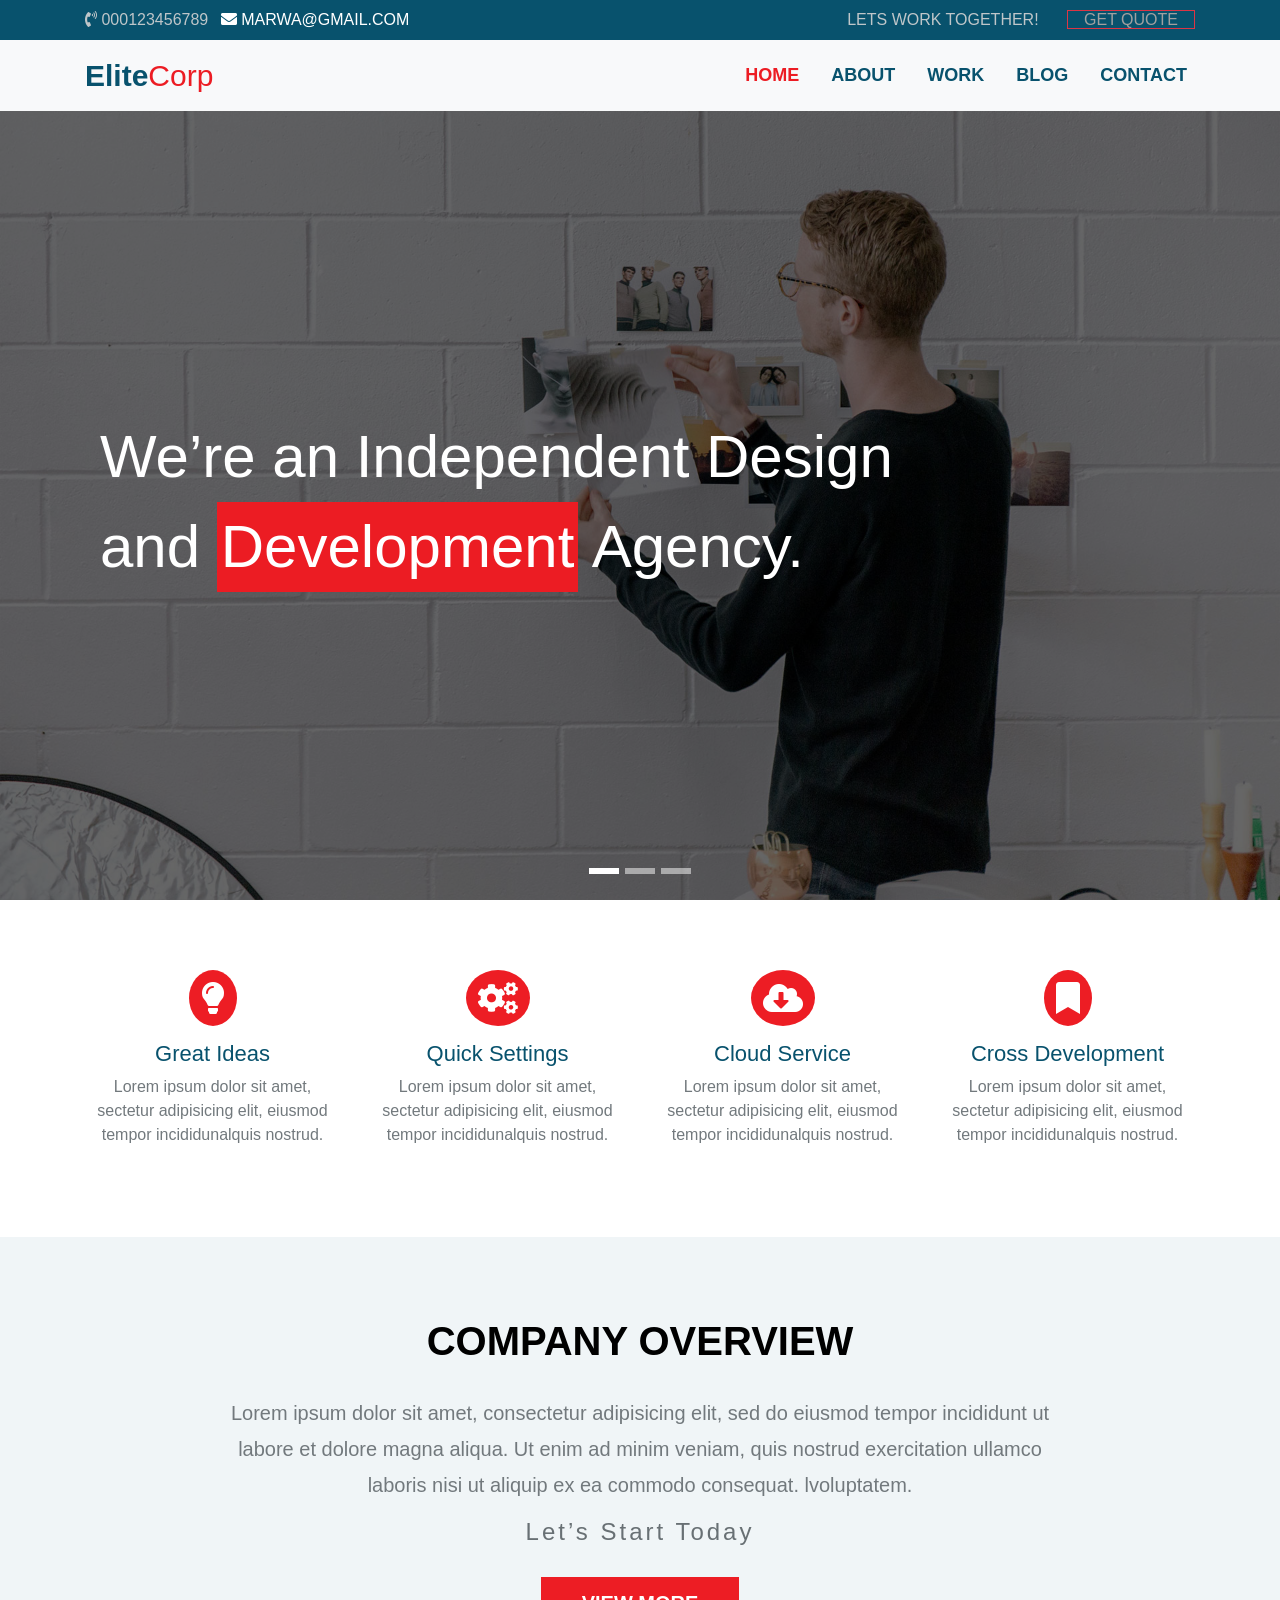
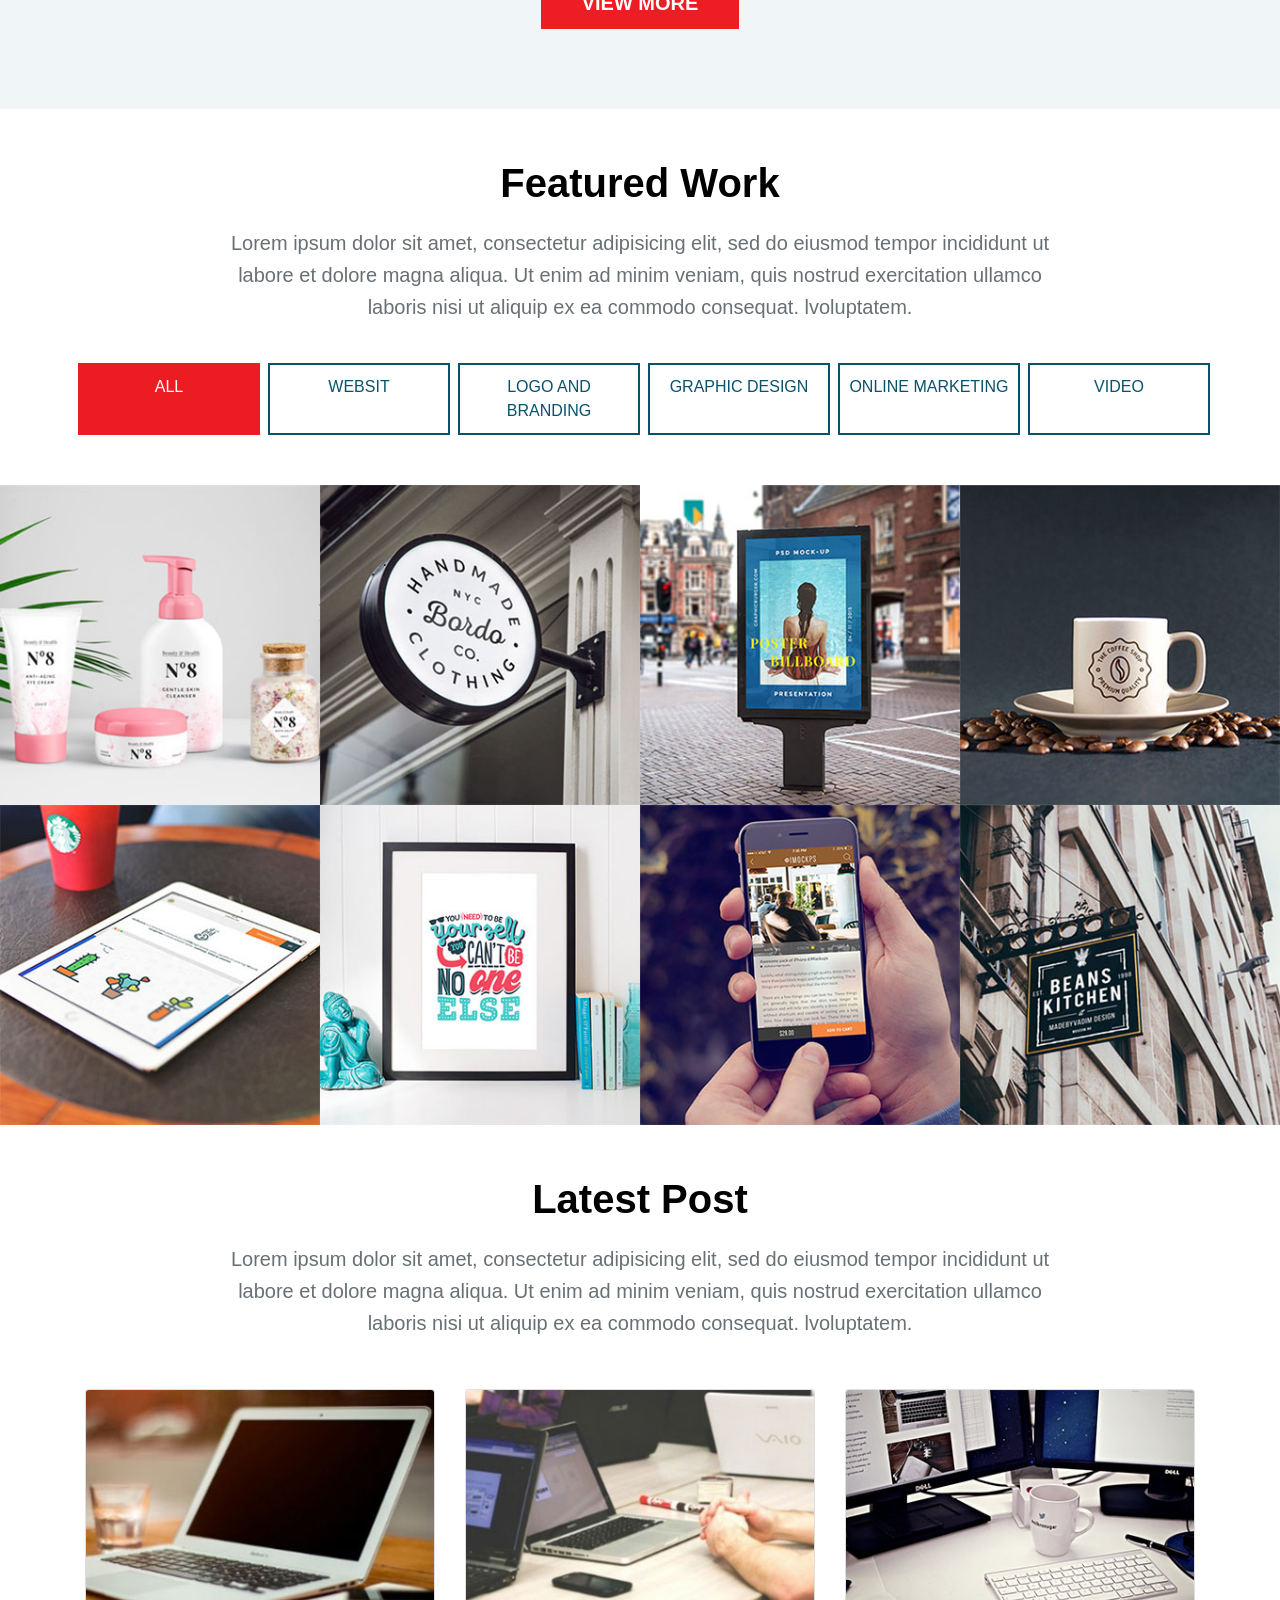
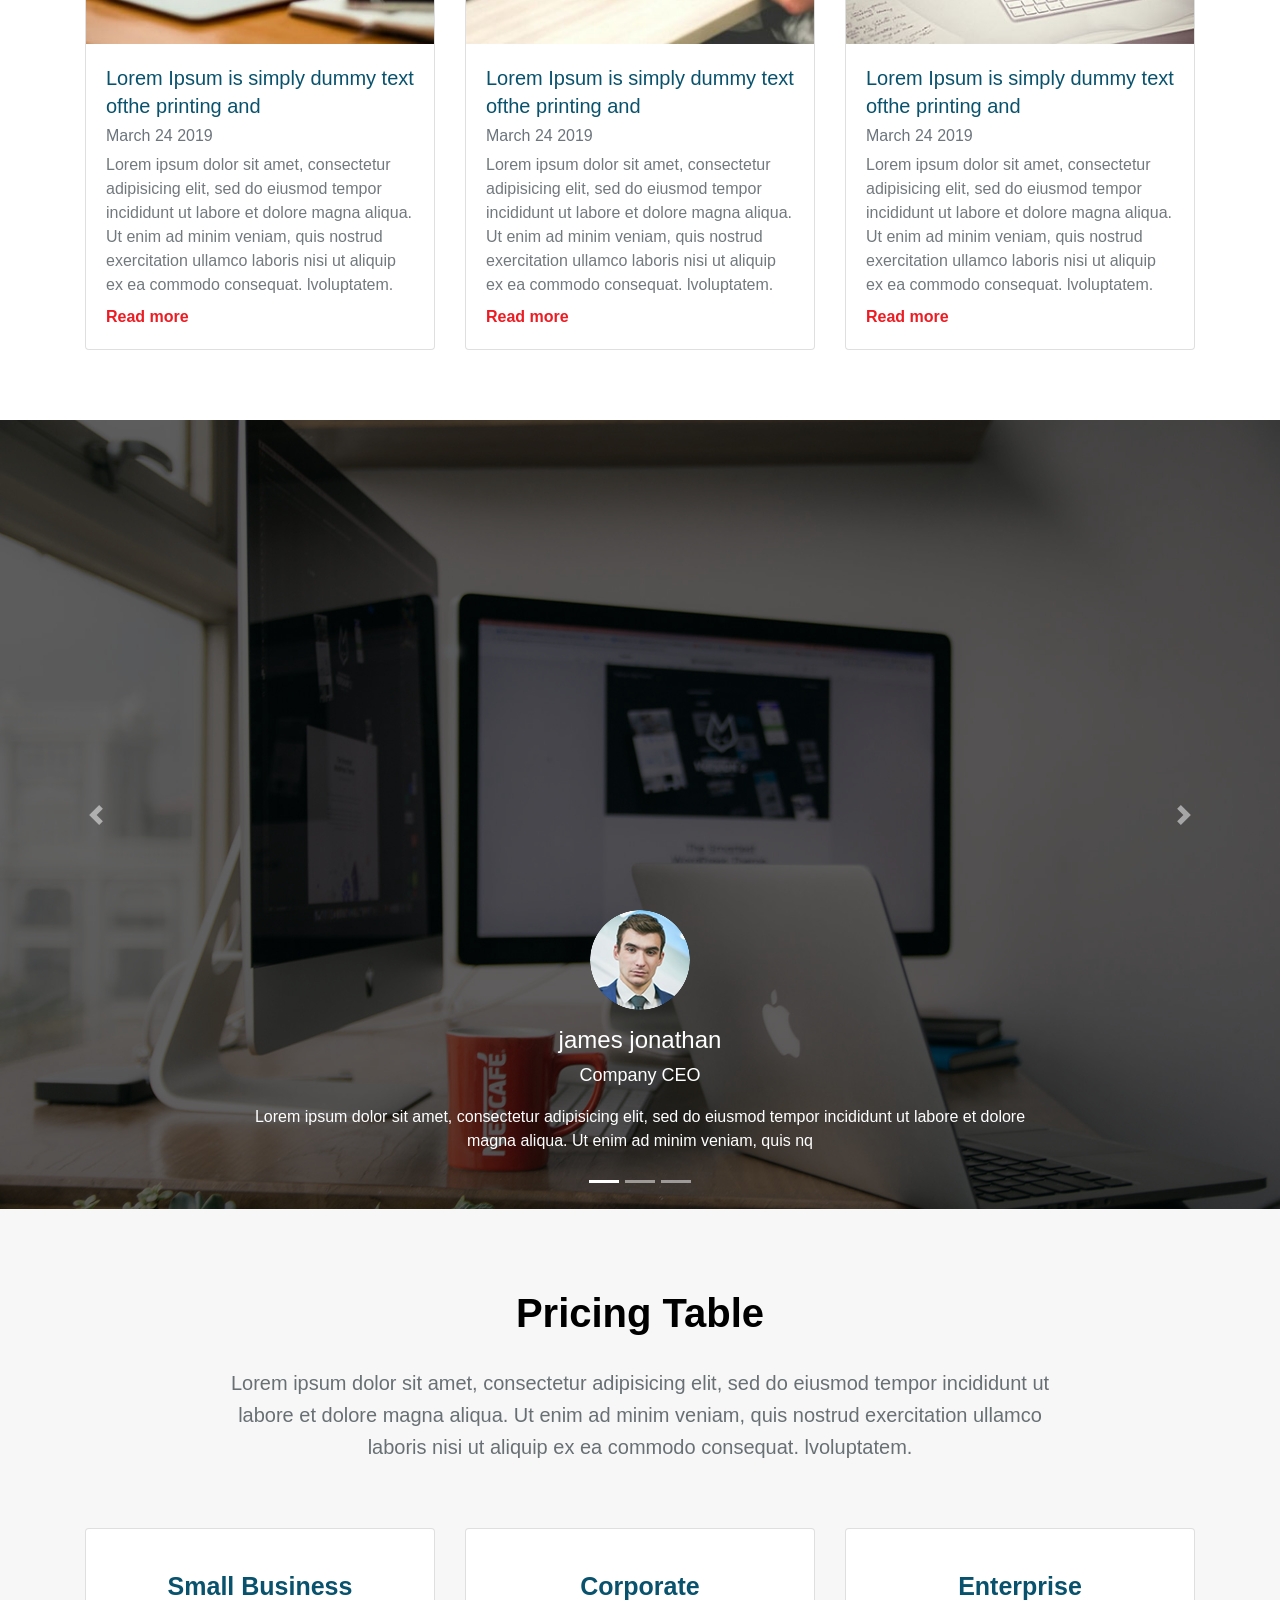
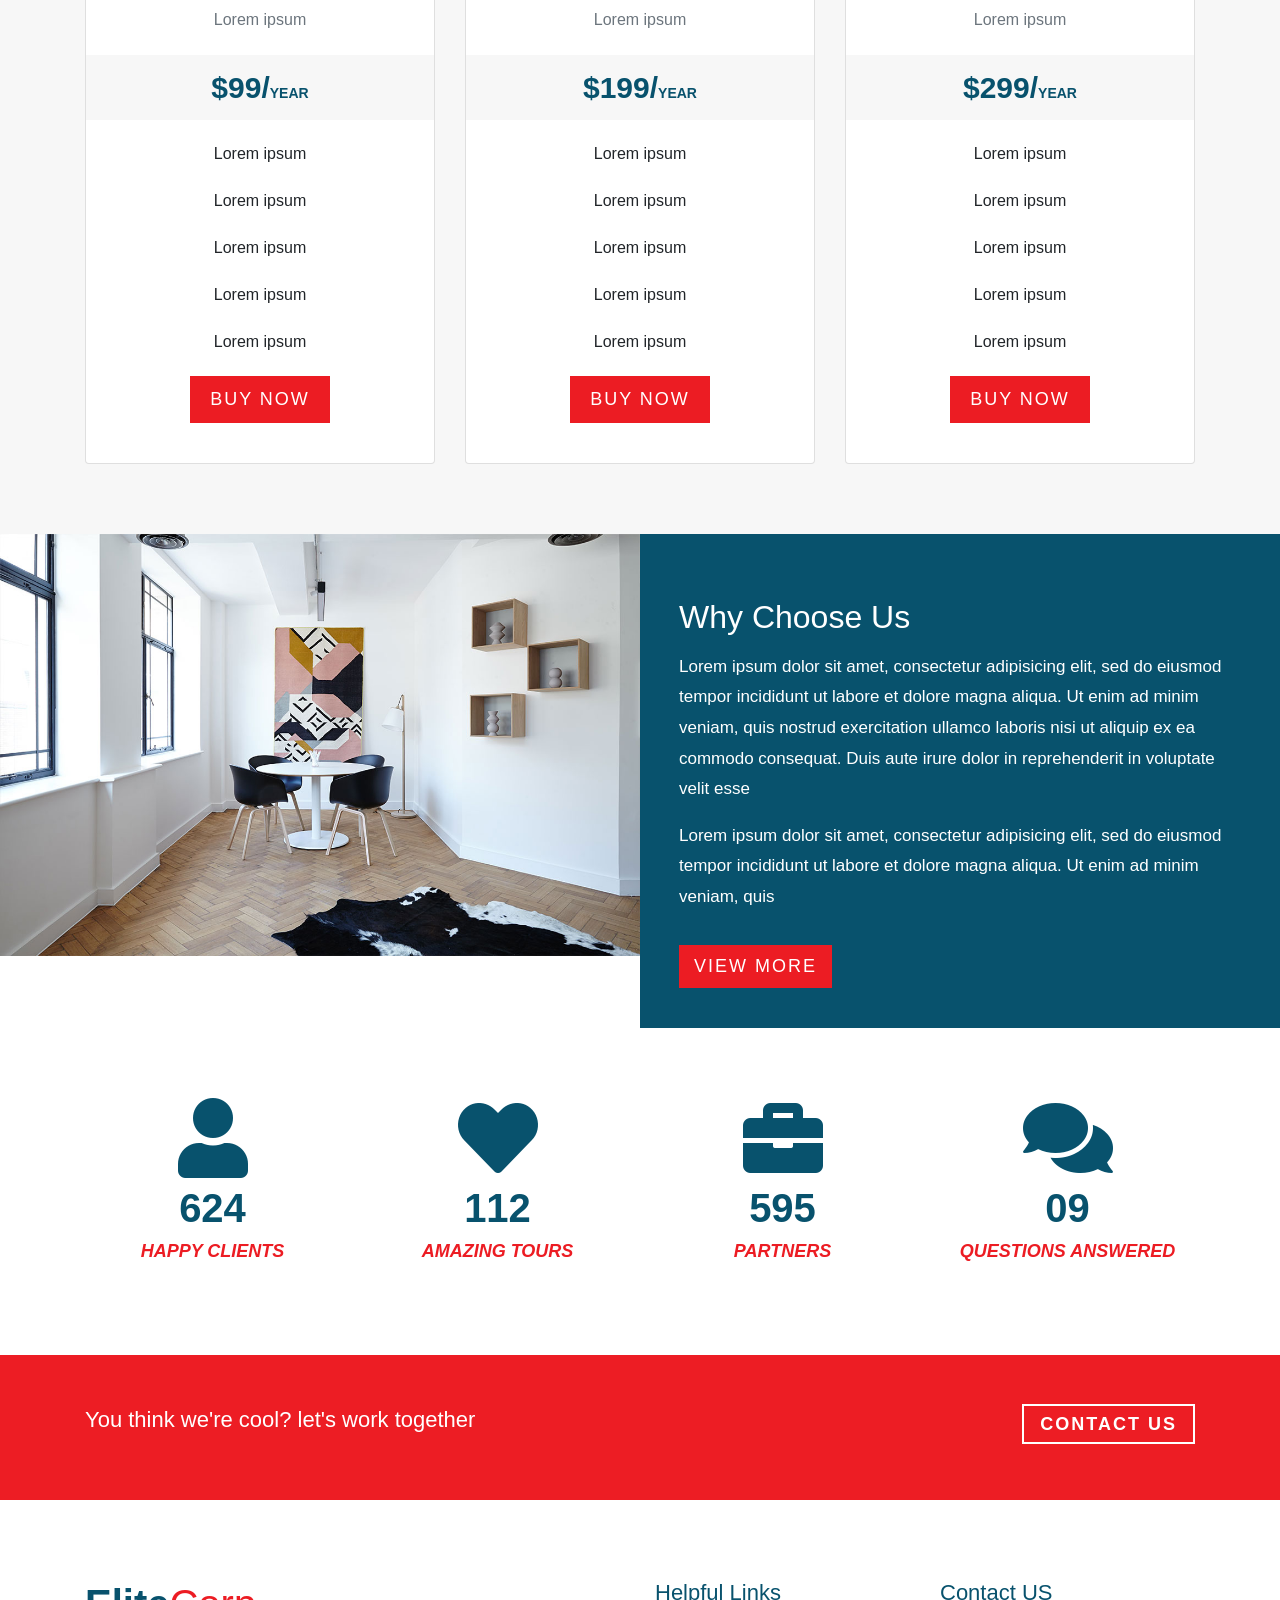
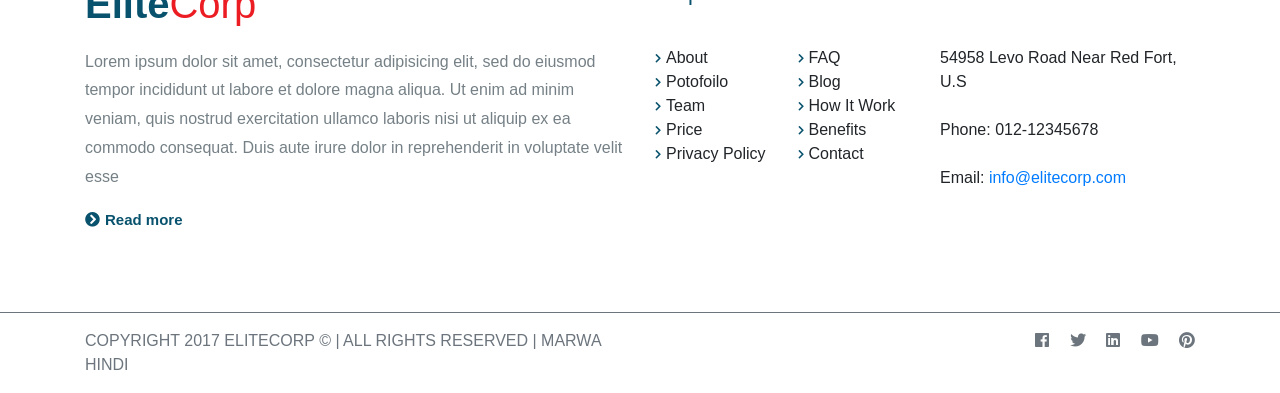
<file: index.html>
<!DOCTYPE html>
<html lang="en">
<head>
    <meta charset="utf-8">
    <meta name="viewport" content="width=device-width, initial-scale=1, shrink-to-fit=no">
    <title>EliteCorp</title>
    <link rel="stylesheet" href="css/bootstrap.min.css">
    <link rel="stylesheet" href="css/fontawesome-all.min.css">
    <link rel="stylesheet" href="css/main.css">
    <link rel="shortcut icon" href="img/fivicone.JPG">
</head>
<body data-spy="scroll" data-target=".navbar-light" id="home">
<!-- =========================================================================================== -->
    <!-- Start Upper Bar  -->
    <section class="upper-bar">
        <div class="container">
            <div class="row">
                <div class="col-md text-center text-sm-left mx-0 my-2">
                  <span class="mr-2"><i class="fa fa-phone-volume"></i> 000123456789</span> 
                  <span class="d-inline-block text-white"><i class="fa fa-envelope"></i> MARWA@GMAIL.COM</span>
                </div>
                <div class="col-md text-center text-sm-right mx-0 my-2">
                   <span class="text-uppercase mr-2"> lets work together! </span>
                    <a class="text-uppercase ml-3 px-3 py-.5 border border-danger" href="#">get quote</a>
                </div>
            </div>
        </div>
    </section>
    <!-- End Upper Bar  -->
<!-- =========================================================================================== -->
    <!-- Start Navbar  -->
    <nav class="navbar sticky-top navbar-expand-lg navbar-light bg-light">
        <div class="container">
          <a class="navbar-brand" href="#">
            <span class="font-weight-bold">Elite</span><span>Corp</span>
          </a>
          <button class="navbar-toggler" type="button" data-toggle="collapse" data-target="#navbarSupportedContent" aria-controls="navbarSupportedContent" aria-expanded="false" aria-label="Toggle navigation">
            <span class="navbar-toggler-icon"></span>
          </button>

          <div class="collapse navbar-collapse" id="navbarSupportedContent">
            <ul class="navbar-nav ml-auto text-uppercase ">
              <li class="nav-item">
                <a class="nav-link ml-3" href="#home">Home <span class="sr-only">(current)</span></a>
              </li>
              <li class="nav-item">
                <a class="nav-link ml-3" href="#about">About</a>
              </li>
              <li class="nav-item">
                <a class="nav-link ml-3" href="#work">Work</a>
              </li>
                <li class="nav-item"> 
                <a class="nav-link ml-3" href="#blog">Blog</a>
              </li>
                <li class="nav-item">
                <a class="nav-link ml-3" href="#contactt">Contact</a>
              </li>
            </ul>
          </div>
      </div>
    </nav>
    <!-- End Navbar  -->
<!-- =========================================================================================== -->
    <!-- Start Slider  -->
    <section class="slider">
          <div id="carouselExampleIndicators" class="carousel slide" data-ride="carousel">
              <div class="carousel-inner">
                  <h1>We’re an Independent Design and <span class="px-1 py-0 d-inline-block"> Development </span> Agency.</h1>
                <div class="overlay"></div>
                <div class="carousel-item active carousel-one">
                </div>
                <div class="carousel-item carousel-two">
                </div>
                <div class="carousel-item carousel-three">
                </div>
              </div>
              <ol class="carousel-indicators">
                <li data-target="#carouselExampleIndicators" data-slide-to="0" class="active"></li>
                <li data-target="#carouselExampleIndicators" data-slide-to="1"></li>
                <li data-target="#carouselExampleIndicators" data-slide-to="2"></li>
              </ol>
         </div>
    </section>
    <!-- End Slider  -->
<!-- =========================================================================================== -->
    <!-- Start Section Features  -->
    <section class="features text-center">
        <div class="container">
            <div class="row">
                <div class="col-sm-6 col-lg-3">
                    <i class="fa fa-lightbulb fa-2x rounded-circle"></i>
                    <h3>Great Ideas</h3>
                    <p>Lorem ipsum dolor sit amet, sectetur adipisicing elit,  eiusmod tempor incididunalquis nostrud.</p>
                </div>
                <div class="col-sm-6 col-lg-3">
                    <i class="fa fa-cogs fa-2x rounded-circle"></i>
                    <h3>Quick Settings</h3>
                    <p>Lorem ipsum dolor sit amet, sectetur adipisicing elit,  eiusmod tempor incididunalquis nostrud.</p>
                </div>
                <div class="col-sm-6 col-lg-3">
                    <i class="fa fa-cloud-download-alt fa-2x rounded-circle"></i>
                    <h3>Cloud Service</h3>
                    <p>Lorem ipsum dolor sit amet, sectetur adipisicing elit,  eiusmod tempor incididunalquis nostrud.</p>
                </div>
                <div class="col-sm-6 col-lg-3">
                    <i class="fa fa-bookmark fa-2x rounded-circle"></i>
                    <h3>Cross Development</h3>
                    <p>Lorem ipsum dolor sit amet, sectetur adipisicing elit,  eiusmod tempor incididunalquis nostrud.</p>
                </div>
            </div>
        </div>
    </section>
    <!-- End Section Features  -->
<!-- =========================================================================================== -->
    <!-- Start Section Overview  -->
    <section class="overview text-center" id="about">
        <div class="container">
            <h2 class="h1 text-uppercase font-weight-bold">Company Overview</h2>
            <p>Lorem ipsum dolor sit amet, consectetur adipisicing elit, sed do eiusmod tempor incididunt ut labore et dolore magna aliqua. Ut enim ad minim veniam, quis nostrud exercitation ullamco laboris nisi ut aliquip ex ea commodo consequat. lvoluptatem.</p>
            <h4>Let’s Start Today</h4>
            <button class="text-uppercase"><a href="#"> View More</a></button>
        </div>
    </section>
    <!-- End Section Overview  -->
<!-- =========================================================================================== -->
    <!--  Start Feature Work   -->
    <section class="feature-work text-center" id="work">
        <div class="container">
            <h2>Featured Work</h2>
            <p>Lorem ipsum dolor sit amet, consectetur adipisicing elit, sed do eiusmod tempor incididunt ut labore et dolore magna aliqua. Ut enim ad minim veniam, quis nostrud exercitation ullamco laboris nisi ut aliquip ex ea commodo consequat. lvoluptatem.</p>
            <ul class="list-unstyled row">
                <li data-class="all" class="col-md text-uppercase active ml-md-2">All</li>
                <li data-class=".websit" class="col-md text-uppercase ml-md-2">Websit</li>
                <li data-class=".logo-and-branding" class="col-md text-uppercase ml-md-2">logo and branding</li>
                <li data-class=".graphic-design" class="col-md text-uppercase ml-md-2">graphic design</li>
                <li data-class=".online-marketing" class="col-md text-uppercase ml-md-2">online marketing</li>
                <li data-class=".video" class="col-md text-uppercase ml-md-2">video</li>
            </ul>
        </div>
        <div class="container-fluid shuffle-imges">
            <div class="row ">
                <div class="col-md">
                    <img class="img-fluid all" src="img/featured_work-1.jpg" alt="">
                </div>
                <div class="col-md">
                    <img class="img-fluid graphic-design" src="img/featured_work-16.jpg" alt="">
                </div>
                <div class="col-md">
                    <img class="img-fluid video" src="img/featured_work-13.jpg" alt="">
                </div>
                <div class="col-md">
                    <img class="img-fluid websit" src="img/featured_work-14.jpg" alt="">
                </div>
            </div>
           <div class="row">
                <div class="col-md">
                    <img class="img-fluid logo-and-branding" src="img/featured_work-15.jpg" alt="">
                </div>
                <div class="col-md">
                    <img class="img-fluid online-marketing" src="img/featured_work-12.jpg" alt="">
                </div>
                <div class="col-md">
                    <img class="img-fluid logo-and-branding" src="img/featured_work-17.jpg" alt="">
                </div>
                <div class="col-md">
                    <img class="img-fluid graphic-design" src="img/featured_work-18.jpg" alt="">
                </div>
          </div>
    </div> 
    </section>
    <!--  End Feature Work   -->
<!-- =========================================================================================== -->
    <!--  Start Latest Post   -->
    <section class="latest-post" id="blog">
        <div class="container">
            <h2 class="text-center">Latest Post</h2>
            <p class="description text-center">Lorem ipsum dolor sit amet, consectetur adipisicing elit, sed do eiusmod tempor incididunt ut labore et dolore magna aliqua. Ut enim ad minim veniam, quis nostrud exercitation ullamco laboris nisi ut aliquip ex ea commodo consequat. lvoluptatem.</p>
                <div class="row">
                    <div class="col-md">
                        <div class="card">
                            <img class="card-img-top" src="img/post1.jpg" alt="Card image cap">
                            <div class="card-body">
                                <h5 class="card-title">Lorem Ipsum is simply dummy text ofthe printing and</h5>
                                <h6 class="card-subtitle mb-2 text-muted">March 24 2019</h6>
                                <p class="card-text">Lorem ipsum dolor sit amet, consectetur adipisicing elit, sed do eiusmod tempor incididunt ut labore et dolore magna aliqua. Ut enim ad minim veniam, quis nostrud exercitation ullamco laboris nisi ut aliquip ex ea commodo consequat. lvoluptatem.</p>
                                <a href="#" class="card-link">Read more</a>
                            </div>
                        </div>
                    </div>
                    
                    <div class="col-md">
                        <div class="card">
                            <img class="card-img-top" src="img/post2.jpg" alt="Card image cap">
                            <div class="card-body">
                                <h5 class="card-title">Lorem Ipsum is simply dummy text ofthe printing and</h5>
                                <h6 class="card-subtitle mb-2 text-muted">March 24 2019</h6>
                                <p class="card-text">Lorem ipsum dolor sit amet, consectetur adipisicing elit, sed do eiusmod tempor incididunt ut labore et dolore magna aliqua. Ut enim ad minim veniam, quis nostrud exercitation ullamco laboris nisi ut aliquip ex ea commodo consequat. lvoluptatem.</p>
                                <a href="#" class="card-link">Read more</a>
                            </div>
                        </div>
                    </div>
                    
                    <div class="col-md">
                        <div class="card">
                            <img class="card-img-top" src="img/post3.jpg" alt="Card image cap">
                            <div class="card-body">
                                <h5 class="card-title">Lorem Ipsum is simply dummy text ofthe printing and</h5>
                                <h6 class="card-subtitle mb-2 text-muted">March 24 2019</h6>
                                <p class="card-text">Lorem ipsum dolor sit amet, consectetur adipisicing elit, sed do eiusmod tempor incididunt ut labore et dolore magna aliqua. Ut enim ad minim veniam, quis nostrud exercitation ullamco laboris nisi ut aliquip ex ea commodo consequat. lvoluptatem.</p>
                                <a href="#" class="card-link">Read more</a>
                            </div>
                        </div>
                    </div>
                
            </div>
        </div>
    </section>
    <!--  End Latest Post   -->
<!-- =========================================================================================== -->
    <section class="testimonials" id="contactt">
        <div class="overlay"></div>
        <div class="container">
           <div id="testimonials" class="carousel slide" data-ride="carousel">
              <ol class="carousel-indicators">
                <li data-target="#testimonials" data-slide-to="0" class="active"></li>
                <li data-target="#testimonials" data-slide-to="1"></li>
                <li data-target="#testimonials" data-slide-to="2"></li>
              </ol>
              <div class="carousel-inner">
                <div class="carousel-item active">
                  <div class="carousel-caption d-block">
                    <img class="rounded-circle mb-3 img-fluid" src="img/testi-thumb.png" alt="...">
                    <h4 class="mb-2">james jonathan</h4>
                    <span class="mb-3 d-inline-block">Company CEO</span>
                    <p>Lorem ipsum dolor sit amet, consectetur adipisicing elit, sed do eiusmod tempor incididunt ut labore et dolore magna aliqua. Ut enim ad minim veniam, quis nq</p>
                  </div>
                </div>
                <div class="carousel-item">
                  <div class="carousel-caption d-block">
                    <img class="rounded-circle img-fluid mb-3" src="img/Marwa.png" alt="...">
                    <h4 class="mb-2">Marwa Hindi</h4>
                    <span class="mb-3 d-inline-block">Web Designer</span>
                    <p>Lorem ipsum dolor sit amet, consectetur adipisicing elit, sed do eiusmod tempor incididunt ut labore et dolore magna aliqua. Ut enim ad minim veniam, quis nq</p>
                  </div>
                </div>
                <div class="carousel-item">
                  <div class="carousel-caption d-block">
                    <img class="rounded-circle img-fluid mb-3" src="img/rami.png" alt="...">
                    <h4 class="mb-2">Rami Aljunaid</h4>
                    <span class="mb-3 d-inline-block">Engineer</span>
                    <p>Lorem ipsum dolor sit amet, consectetur adipisicing elit, sed do eiusmod tempor incididunt ut labore et dolore magna aliqua. Ut enim ad minim veniam, quis nq</p>
                  </div>
                </div>
              </div>
              
         </div> 
        </div>
        <a class="carousel-control-prev" href="#testimonials" role="button" data-slide="prev">
                <span class="carousel-control-prev-icon" aria-hidden="true"></span>
                <span class="sr-only">Previous</span>
              </a>
              <a class="carousel-control-next" href="#testimonials" role="button" data-slide="next">
                <span class="carousel-control-next-icon" aria-hidden="true"></span>
                <span class="sr-only">Next</span>
              </a>
    </section>
<!-- =========================================================================================== -->
    <!--  Start Pricing Table   -->
    <section class="pricing-table text-center">
        <div class="container">
            <h2>Pricing Table</h2>
            <p class="description">Lorem ipsum dolor sit amet, consectetur adipisicing elit, sed do eiusmod tempor incididunt ut labore et dolore magna aliqua. Ut enim ad minim veniam, quis nostrud exercitation ullamco laboris nisi ut aliquip ex ea commodo consequat. lvoluptatem.</p>
                <div class="row">
                    <div class="col-md">
                        <div class="card">
                            <div class="card-body">
                                <h5 class="card-title font-weight-bold">Small Business</h5>
                                <h6 class="card-subtitle mb-2 text-muted">Lorem ipsum</h6>
                                <p class="card-text">$99/<span class="text-uppercase">Year</span></p>
                                <ul class="list-group list-group-flush">
                                    <li class="list-group-item">Lorem ipsum</li>
                                    <li class="list-group-item">Lorem ipsum</li>
                                    <li class="list-group-item">Lorem ipsum</li>
                                    <li class="list-group-item">Lorem ipsum</li>
                                    <li class="list-group-item">Lorem ipsum</li>
                                </ul>
                                <a href="#" class="card-link text-uppercase">buy now</a>
                            </div>
                        </div>
                    </div>
                    
                    <div class="col-md">
                        <div class="card">
                            <div class="card-body">
                                <h5 class="card-title font-weight-bold">Corporate</h5>
                                <h6 class="card-subtitle mb-2 text-muted">Lorem ipsum</h6>
                                <p class="card-text">$199/<span class="text-uppercase">Year</span></p>
                                <ul class="list-group list-group-flush">
                                    <li class="list-group-item">Lorem ipsum</li>
                                    <li class="list-group-item">Lorem ipsum</li>
                                    <li class="list-group-item">Lorem ipsum</li>
                                    <li class="list-group-item">Lorem ipsum</li>
                                    <li class="list-group-item">Lorem ipsum</li>
                                </ul>
                                <a href="#" class="card-link text-uppercase">buy now</a>
                            </div>
                        </div>
                    </div>
                    
                    <div class="col-md">
                        <div class="card">
                            <div class="card-body">
                                <h5 class="card-title font-weight-bold">Enterprise</h5>
                                <h6 class="card-subtitle mb-2 text-muted">Lorem ipsum</h6>
                                <p class="card-text">$299/<span class="text-uppercase">Year</span></p>
                                <ul class="list-group list-group-flush">
                                    <li class="list-group-item">Lorem ipsum</li>
                                    <li class="list-group-item">Lorem ipsum</li>
                                    <li class="list-group-item">Lorem ipsum</li>
                                    <li class="list-group-item">Lorem ipsum</li>
                                    <li class="list-group-item">Lorem ipsum</li>
                                </ul>
                                <a href="#" class="card-link text-uppercase">buy now</a>
                            </div>
                        </div>
                    </div>
                
            </div>
        </div>
    </section>
    <!--  End Pricing Table   --> 
<!-- ============================================================================================ -->
    <!-- Start Why Choose Us -->
    <section class="choose-us">
        <div class="container-fluid">
            <div class="row">
                <div class="col-lg-6 pic p-0">
                    <img class="img-fluid" src="img/man.png">
                </div>
                
                <div class="col-lg-6 info pt-5 pb-4">
                    <h2 class="mx-4 my-3 text-capitalize">why choose us</h2>
                    <p class="mx-4 my-3">Lorem ipsum dolor sit amet, consectetur adipisicing elit, sed do eiusmod tempor incididunt ut labore et dolore magna aliqua. Ut enim ad minim veniam, quis nostrud exercitation ullamco laboris nisi ut aliquip ex ea commodo consequat. Duis aute irure dolor in reprehenderit in voluptate velit esse </p>
                    <p class="mx-4 my-3">Lorem ipsum dolor sit amet, consectetur adipisicing elit, sed do eiusmod tempor incididunt ut labore et dolore magna aliqua. Ut enim ad minim veniam, quis </p>
                    <a href="#" class="mx-4 my-3 text-uppercase d-inline-block view">view more</a>
                </div>
            </div>
        </div>
    </section>
    <!-- End Why Choose Us -->
<!-- =========================================================================================== -->
    <!-- Start Section Statistic -->
    <section class="stats text-center">
        <div class="container">
            <div class="row">
                <div class="col-sm-6 col-lg-3 stat-box">
                    <i class="fa fa-user fa-fw fa-5x"></i>
                    <span>624</span>
                    <p class="text-uppercase font-italic font-weight-bold">happy clients</p>
                </div>

                <div class="col-sm-6 col-lg-3 stat-box">
                    <i class="fa fa-heart fa-fw fa-5x"></i>
                    <span>112</span>
                    <p class="text-uppercase font-italic font-weight-bold">AMAZING TOURS</p>
                </div>

                <div class="col-sm-6 col-lg-3 stat-box">
                    <i class="fa fa-briefcase fa-fw fa-5x"></i>
                    <span>595</span>
                    <p class="text-uppercase font-italic font-weight-bold">PARTNERS</p>
                </div>

                <div class="col-sm-6 col-lg-3 stat-box">
                    <i class="fa fa-comments fa-fw fa-5x"></i>
                    <span>09</span>
                    <p class="text-uppercase font-italic font-weight-bold">QUESTIONS ANSWERED</p>
                </div>
            </div>
        </div>
    </section>
    <!-- End Section Statistic -->
<!-- =========================================================================================== -->
    <section class="contact-us px-0 py-5">
        <div class="container">
            <div class="row">
                <div class="col-md-8 text-center text-md-left">
                    <p>You think we're cool? let's work together</p>
                </div>
                
                <div class="col-md-4 text-center text-md-right mt-2">
                    <a class="font-weight-bold text-uppercase px-3 py-2" href="#">Contact us</a>
                </div>
            </div>
        </div>
    </section>
<!-- =========================================================================================== -->
    <!-- Start Footer  -->
    <section class="footer">
        <div class="container">
            <div class="row">
                <div class="col-sm-12 col-lg-6">
                    <div class="site-info">
                        <h2><span>Elite</span><span>Corp</span></h2>
                        <p>Lorem ipsum dolor sit amet, consectetur adipisicing elit, sed do eiusmod tempor incididunt ut labore et dolore magna aliqua. Ut enim ad minim veniam, quis nostrud exercitation ullamco laboris nisi ut aliquip ex ea commodo consequat. Duis aute irure dolor in reprehenderit in voluptate velit esse </p>
                        <a href="#">Read more</a>
                    </div>
                </div>

                <div class="col-sm-6 col-lg-3">
                    <div class="help-link">
                        <h2>Helpful Links</h2>
                        <div class="row">
                            <div class="col">
                                <ul class="list-unstyled">
                                    <li>About</li>
                                    <li>Potofoilo</li>
                                    <li>Team</li>
                                    <li>Price</li>
                                    <li>Privacy Policy</li>
                                </ul>
                            </div>
                            
                            <div class="col">
                                <ul class="list-unstyled">
                                    <li>FAQ</li>
                                    <li>Blog</li>
                                    <li>How It Work</li>
                                    <li>Benefits</li>
                                    <li>Contact</li>
                                </ul>
                            </div>
                        </div>
                    </div>
                </div>

                <div class="col-sm-6 col-lg-3">
                    <div class="contact">
                        <h2>Contact US</h2>
                        <ul class="list-unstyled">
                            <address>
                                <li class="mb-md-4 mb-2">54958 Levo Road Near Red Fort, U.S</li>
                                <li class="mb-md-4 mb-2">Phone: 012-12345678</li>
                                <li class="mb-3">Email: <a href="mailto:info@elitecorp.com?subject=contact">info@elitecorp.com</a></li>
                            </address>
                        </ul>
                    </div>
                </div>
            </div>
        </div>
    </section>
    <!-- End Footer  -->
<!-- =========================================================================================== -->
    <!-- Start Copyright  -->
    <section class="copyright border-top border-secondary p-sm-3 p-2">
        <div class="container">
            <div class="row">
                <div class="col-sm-6 text-center text-sm-left text-muted">
                    COPYRIGHT 2017 ELITECORP &copy; | ALL RIGHTS RESERVED | MARWA HINDI
                </div>
                
                <div class="col-sm-6 text-center text-sm-right">
                    <ul class="list-unstyled mt-sm-0 mt-2">
                        <li class="d-inline-block ml-3">
                            <a href="#"><i class="fab fa-facebook text-muted"></i></a>
                        </li>
                        <li class="d-inline-block ml-3">
                            <a href="#"><i class="fab fa-twitter text-muted"></i></a>
                        </li>
                        <li class="d-inline-block ml-3">
                            <a href="#"><i class="fab fa-linkedin text-muted"></i></a>
                        </li>
                        <li class="d-inline-block ml-3">
                            <a href="#"><i class="fab fa-youtube text-muted"></i></a>
                        </li>
                        <li class="d-inline-block ml-3">
                            <a href="#"><i class="fab fa-pinterest text-muted"></i></a>
                        </li>
                    </ul>
                </div>
            </div>
        </div>
        
    </section>
    <!-- End Copyright  -->
<!-- =========================================================================================== -->
    <script src="js/jquery-3.3.1.min.js"></script>
    <script src="js/popper.min.js"></script>
    <script src="js/bootstrap.min.js"></script>
    <script src="js/main.js"></script>
</body>
</html>
</file>
<file: css/main.css>
/*
Theme Name  : Elitecorp
Theme Coder : Marwa Hindi
FirstColor  : #08526d
SecondColor : #ec1c23
*/
html , body {
    font-family: 'Lato', sans-serif;

}

/* Start Upper Bar  */

.upper-bar {
    background-color: #08526d;
    color: #fff;
}
/*
.upper-bar .info {
    padding: 10px 0
}
*/

.upper-bar span {
    color: #bfc6c9;
}

.upper-bar a {
    color: #a0a0a0;
    text-decoration: none;
    transition: all .2s ease-in-out
}
.upper-bar a:hover{
    background-color: #ec1c23;
    color: #FFF;
    border: 1px solid #000;
    border-radius: 5px;
}
/* End Upper Bar  */
/* ****************************************************************************************   */
/* Start Navbar */
.navbar-brand > span {    
    font-size: 30px;
}
.navbar-brand span:first-child {
    color: #08526d;
}
.navbar-brand span:last-child {
    color: #ec1c23;
}
.navbar-light .navbar-nav .nav-link{
    font-size: 18px;
    color: #08526d;
    font-weight: 600;
}
.navbar-light .navbar-nav .active>.nav-link, .navbar-light .navbar-nav .nav-link.active, .navbar-light .navbar-nav .show>.nav-link {
    color: #ec1c23
}
/* End Navbar */
/* ****************************************************************************************  */
/*  Start Slider   */
.slider {
    background-color: #ddd;
}

.slider .carousel-inner {
    display: flex;
    align-items: center;
    justify-content: left;
}

@media (max-width: 768px) {
    .slider .carousel-inner {
        justify-content: center;
    } 
}

.slider .carousel-item {
    -webkit-background-size: cover;
    -moz-background-size: cover;
    -o-background-size: cover;
    background-size: cover;
}

.slider .carousel-inner h1{
    position: absolute;
    left: 100px;
    color: #fff;
    z-index: 3;
    max-width: 800px;
    font-size: 60px;
    line-height: 1.5;
}

@media (max-width: 768px) {
    .slider .carousel-inner h1 {
        font-size: 20px;
        left: auto;
        max-width: 80%;
        text-align: center;
    } 
}

@media (max-width: 992px) {
    .slider .carousel-inner h1 {
        font-size: 30px;
    }
}

.slider .carousel-inner h1 span {
    background-color: #ec1c23;
}

.slider .carousel-inner .overlay {
    position: absolute;
    width: 100%;
    height: 100%;
    top: 0;
    left: 0;
    background-color: rgba(0, 0, 0, .6);
    z-index: 2;
}

.slider .carousel-one {
    background-image: url(../img/slider1.jpg)
}
.slider .carousel-two {
    background-image: url(../img/slider2.jpg)
}
.slider .carousel-three {
    background-image: url(../img/slider3.jpg)
}

.slider .carousel-indicators li {
    height: 6px;
    cursor: pointer;
}
/*  End Slider   */
/* ****************************************************************************************   */

/* Start Features   */
.features {
    padding: 70px 0;
}

.features i {
    background-color: #ed1d24;
    color: #fff;
    margin-bottom: 15px;
    padding: 12px;
}

.features h3 {
    color: #08526d;
    font-size: 22px;
}

.features p {
    color: #72797d;
    margin-bottom: 20px;
}
/* End Features   */
/* ****************************************************************************************   */
/* Start Overview  */
.overview {
    padding: 80px 0;
    background-color: #f0f5f7
}
.overview h2 {
    margin-bottom: 30px;
    font-size: 40px;
    color: #000;
}
@media (max-width: 992px) {
    .overview h2 {
        font-size: 30px;
        margin-bottom: 15px
    }
}
.overview p{
    width: 75%;
    margin: 0 auto 15px;
    line-height: 1.8;
    font-size: 20px;
    color: #72797d;
}

@media (max-width: 992px) {
    .overview p{
        width: 100%;  
    }
}
.overview h4 {
    letter-spacing: 3px;
    font-weight: normal;
    color: #687074;
    margin-bottom: 30px;
}
.overview button {
    background-color: #ed1d24;
    padding: 10px 40px;
    cursor: pointer;
    border: 1px solid #ed1d24;
}
.overview button a {
    color: #fff;
    font-size: 20px;
    font-weight: bold;
    text-decoration: none;
}
/* End Overview  */
/* ****************************************************************************************   */
/* Start Feature Work  */
.feature-work{
    padding: 50px 0;
}
.feature-work h2 {
    margin-bottom: 20px;
    font-size: 40px;
    font-weight: bold;
    color: #000;
}
.feature-work p{
    width: 75%;
    margin: 0 auto 15px;
    line-height: 1.6;
    font-size: 20px;
    color: #687074;
}

.feature-work ul {
    margin-top: 40px;
    margin-bottom: 40px;
}

.feature-work ul li {
    color: #08526d;
    border: 2px solid #08526d;
    padding: 10px 5px;
    margin-bottom: 10px;
    cursor: pointer;
    -webkit-transition: all .3s ease-in-out;
    -moz-transition: all .3s ease-in-out;
    -o-transition: all .3s ease-in-out;
    transition: all .3s ease-in-out;
}
.feature-work ul li.active,
.feature-work ul li:hover {
    background-color: #ec1c23;
    color: #fff;
    border: 2px solid #ec1c23;
}

.feature-work .shuffle-imges {
    margin-top: 40px;
}

.feature-work .shuffle-imges .col-md {
    padding: 0;
    -webkit-transition: all .8s ease-in-out;
    -moz-transition: all .8s ease-in-out;
    -o-transition: all .8s ease-in-out;
    transition: all .8s ease-in-out;
}
.feature-work .row img {
    width: 100%;
}
@media (max-width: 768px) {
    .feature-work .row img {
       max-width: 60%; 
    } 
}

/* End Feature Work  */
/* ****************************************************************************************   */
/* Start Latest Post  */
.latest-post{
    padding: 0 0 50px ;
}
.latest-post h2 {
    margin-bottom: 20px;
    font-size: 40px;
    font-weight: bold;
    color: #000;
}
.latest-post .description{
    width: 75%;
    margin: 0 auto 50px;
    line-height: 1.6;
    font-size: 20px;
    color: #687074;
}
.latest-post .card {
    margin-bottom: 20px
}
.latest-post .card .card-title {
    color: #08526d;
    font-size: 20px;
    line-height: 1.4;
}
.latest-post .card .card-text {
    color: #72797d;
    margin-bottom: 8px;
}
.latest-post .card .card-link {
    color: #ec1c23;
    font-weight: bold
}
/* End Latest Post  */
/* ****************************************************************************************   */
/* Start testimonials */
.testimonials {
    -webkit-background-size: cover;
    -moz-background-size: cover;
    -o-background-size: cover;
    background-size: cover;
    background-image: url('../img/testimonial-bg.jpg');
    position: relative;
}
.testimonials .overlay {
    position: absolute;
    width: 100%;
    height: 100%;
    top: 0;
    left: 0;
    background-color: rgba(0, 0, 0, .6);
    z-index: 2;
}
.testimonials .carousel-inner {
    position: relative;
    z-index: 3
}
.testimonials .carousel-caption {
    transform: translate(0%, 0%)
}

/*
@media (width: 992px) {
   .testimonials .carousel-caption {
    transform: translate(0%, 0%)
   } 
}
*/

.testimonials .carousel-caption h4 + span{
    font-size: 18px;
}
.testimonials .carousel-control-next, .carousel-control-prev {
    z-index: 5
}
/* End testimonials */
/* ****************************************************************************************   */
/* Start Pricing Table  */
.pricing-table{
    padding: 80px 0 50px ;
    background-color: #f7f7f7;
}
.pricing-table h2 {
    margin-bottom: 30px;
    font-size: 40px;
    font-weight: bold;
    color: #000;
}
.pricing-table .description{
    width: 75%;
    margin: 0 auto 65px;
    line-height: 1.6;
    font-size: 20px;
    color: #687074;
}
@media (max-width: 992px) {
    .pricing-table .description {
        width: 100%;
       
    }
}
.pricing-table .card {
    margin-bottom: 20px;
    transition: all .2s ease-in-out; 
}
.pricing-table .card:hover{
    transform: translateY(-20px);
    box-shadow: 0 25px 25px rgba(3, 3, 3, 0.20);
}
.pricing-table .card-body {
    padding: 0
}
.pricing-table .card .card-title {
    color: #08526d;
    font-size: 20px;
    line-height: 1.4;
    font-size: 25px;
    margin-top: 40px;
}
.pricing-table .card .card-text {
    color: #08526d;
    margin-bottom: 8px;
    margin: 25px 0 10px;;
    background-color: #f7f7f7;
    font-size: 30px;
    font-weight: bold;
    padding: 10px;
    transition: all .2s ease-in-out;
}
.pricing-table .card:hover .card-text {
    background-color: #ec1c23;
    color: #fff;
}
.pricing-table .card .card-text span {
    font-size: 14px;
}
.pricing-table .list-group-item {
    border: none
}
.pricing-table .card .card-link {
    background-color: #ec1c23;
    font-size: 18px;
    display: inline-block;
    padding: 10px 20px;
    color: #fff;
    margin-bottom: 40px;
    margin-top: 10px;
    letter-spacing: 2px;
    transition: all .2s ease-in-out;
}
.pricing-table .card:hover .card-link {
    background-color: #08526d;
}
/* End Pricing Table  */
/*************************************************************************************/
/* Start Why Choose Us */
.choose-us .info {
    background-color: #08526d;
    color: #FFF;
}
.choose-us .info p {
    font-size: 17px;
    line-height: 1.8
}
.choose-us .info .view {
    margin: 0 0 0 30px;
    background-color: #ec1c23;
    padding: 8px 15px;
    color: #FFF;
    letter-spacing: 2px;
    font-size: 18px;
}
/* End Why Choose Us */
/************************************************************************************/
/* Start Section Statistic */
.stats {
    padding: 70px 0;
    color: #08526d;
}
.stats .stat-box {margin-bottom: 20px}
.stats span {
    display: block;
    font-size: 40px;
    font-weight: bold;  
}
.stats p {
    color: #ec1c23;
    font-size: 18px;
    margin: 0
}
/* End Section Statistic */
/************************************************************************************/
/* Start contact-us */
.contact-us {
    background-color: #ed1d24;
    color: #fff;
    
}
.contact-us  p {
    font-size: 22px
}
.contact-us a {
    color: #fff;
    border: 2px solid #fff;
    font-size: 18px;
    letter-spacing: 2px
}
/* End contact-us */
/************************************************************************************/
/* Start Footer */
.footer {
    padding: 80px 0;
}
.footer .site-info h2 {
    font-size: 40px;
    margin-bottom: 20px;
}
.footer .site-info h2 span:first-child{
    color: #08526d;
    font-weight: bold; 
}
.footer .site-info h2 span:last-child{
    color: #ec1c23;
}
.footer .site-info p {
    line-height: 1.8;
    color: #758086;
}
.footer .site-info a {
    color: #08526d;
    font-size: 15px;
    font-weight: bold
}
.footer .site-info a:before {
    font-family: "Font Awesome 5 Free";
    content: "\f138";
    display: inline-block;
    font-weight: 900;
    margin-right: 5px;
}
.footer .help-link h2,
.footer .contact h2 {
    font-size: 22px;
    color: #08526d;
    margin-bottom: 40px;
}

@media (max-width: 992px) {
    .footer .help-link h2,
    .footer .contact h2 {
        margin-bottom: 15px;
        margin-top: 20px;
    }
}

.footer .help-link ul li:before{
    font-family: "Font Awesome 5 Free";
    content: "\f054";
    display: inline-block;
    font-weight: 700;
    color: #08526d;
    font-size: 10px;
    margin-right: 5px;
    position: relative;
    top: -1px;
}
/* End Footer */
/*******************************************************************************************/
</file>
